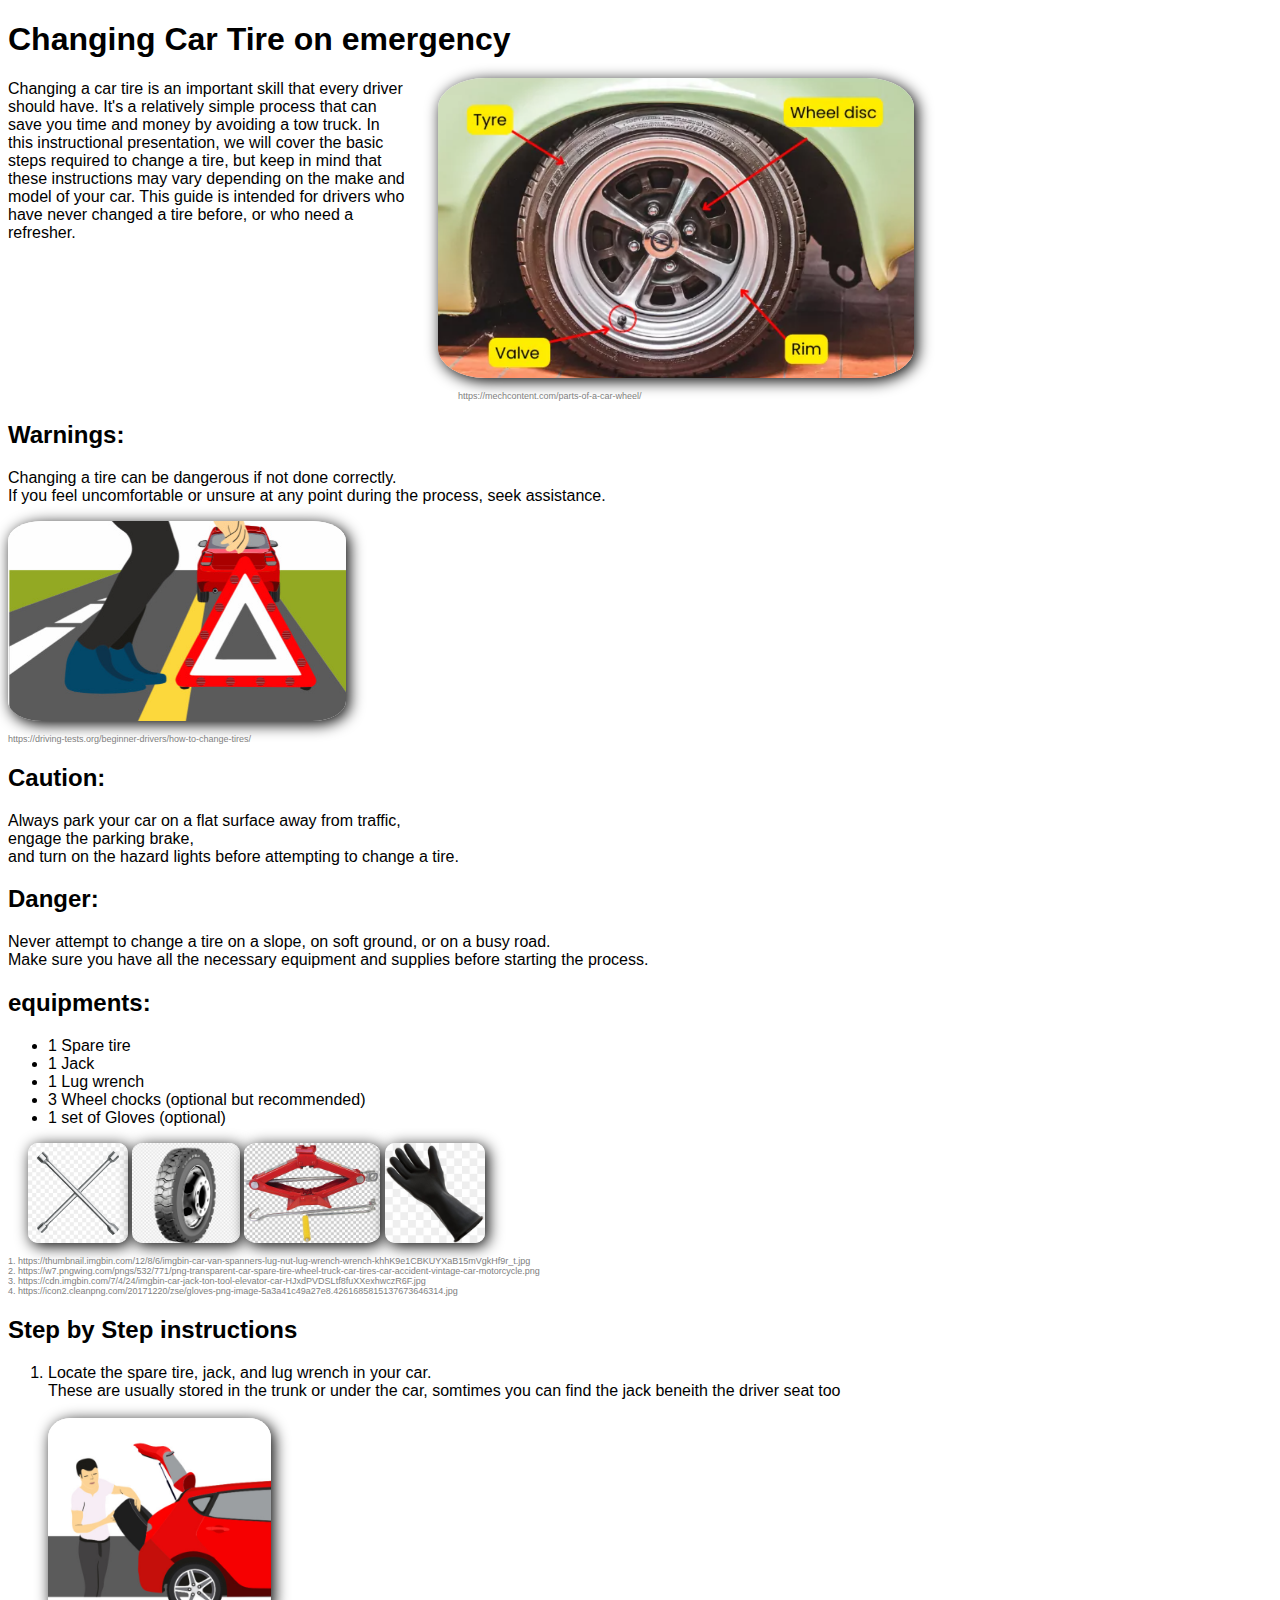
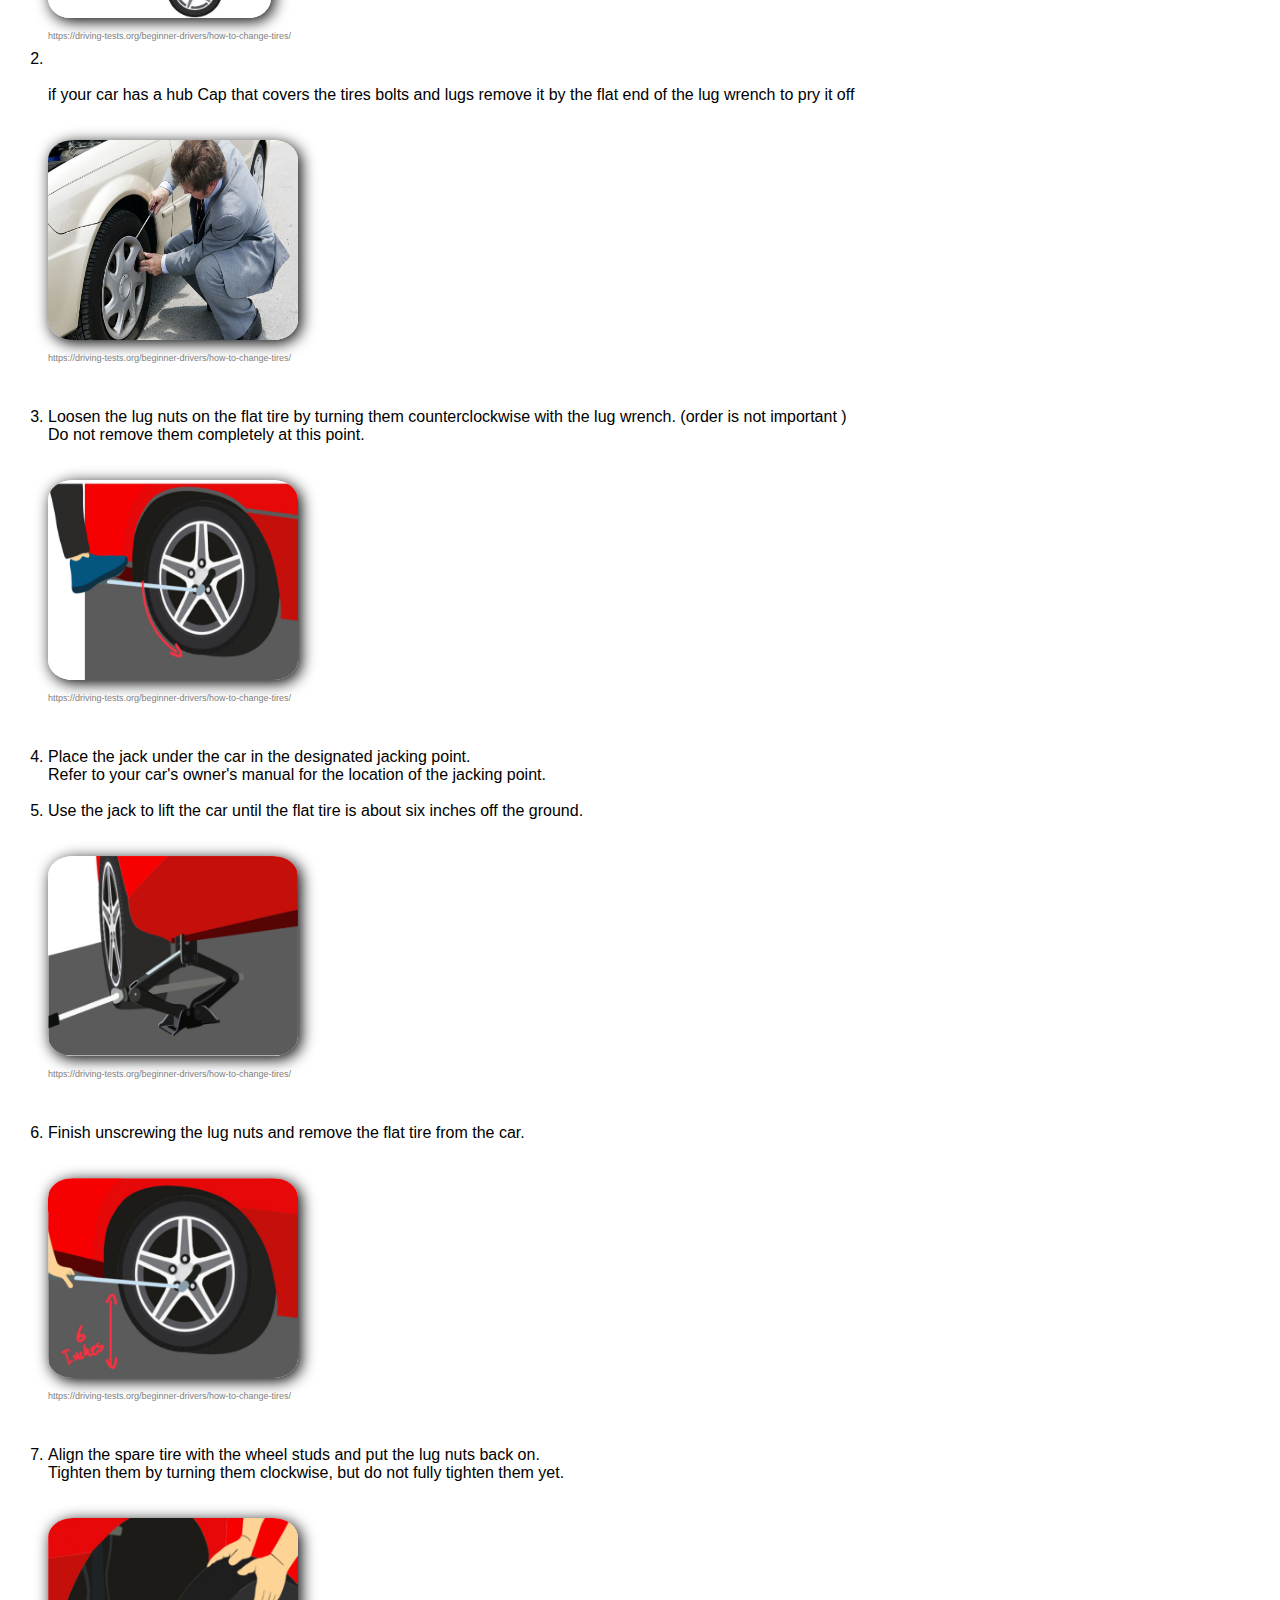
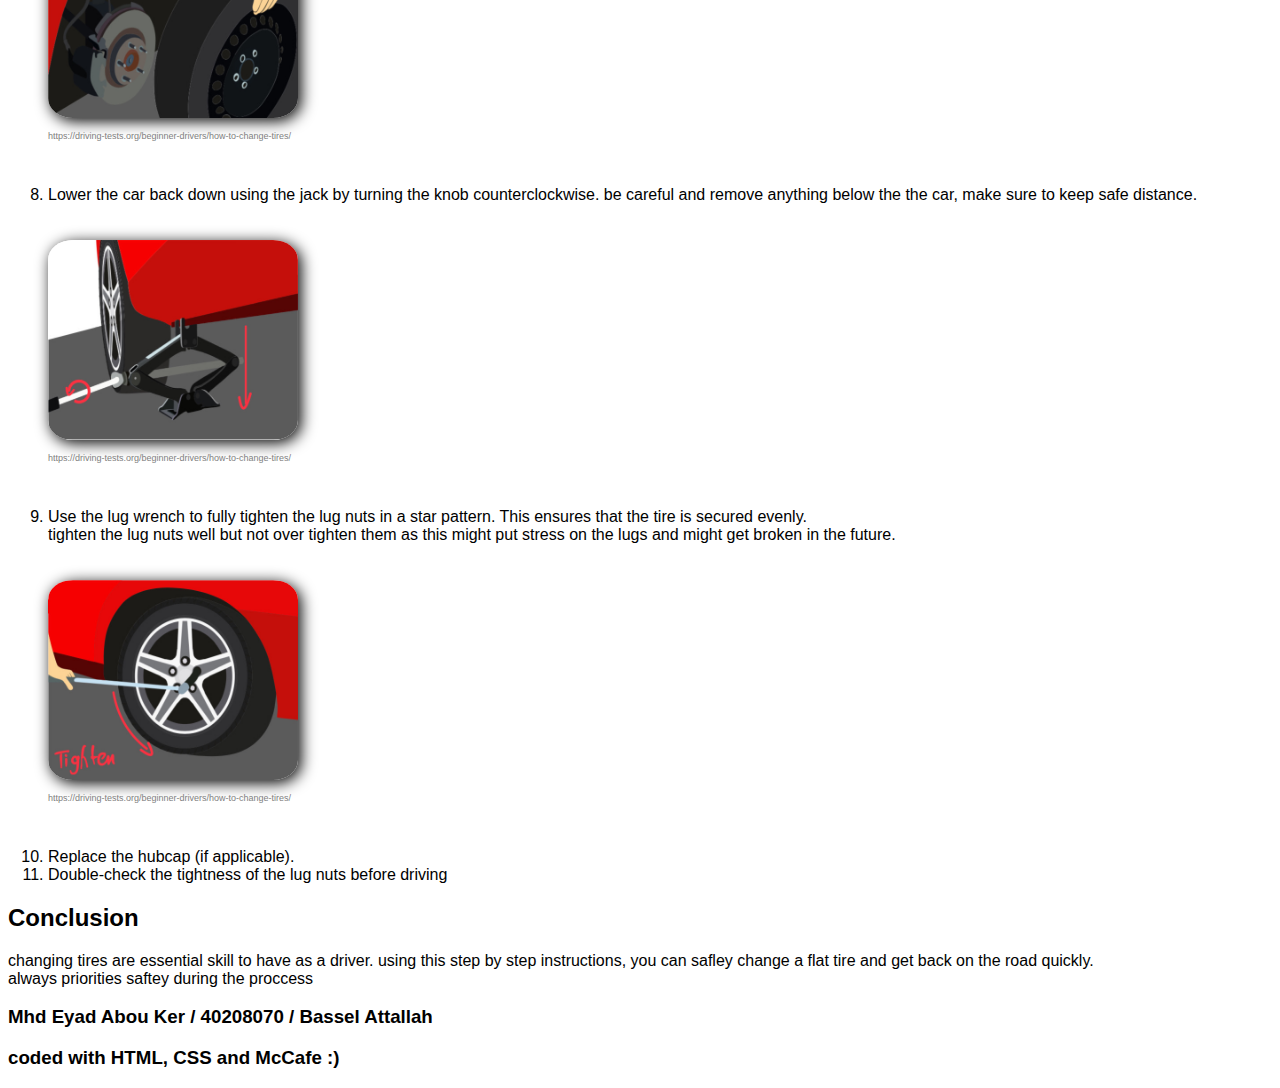
<file: index.html>
<!DOCTYPE html>
<html lang="en">
  <head>
    <meta charset="UTF-8" />
    <meta http-equiv="X-UA-Compatible" content="IE=edge" />
    <meta name="viewport" content="width=device-width, initial-scale=1.0" />
    <title>Document</title>
    <link rel="stylesheet" href="style.css" />
  </head>
  <body>
    <h1>Changing Car Tire on emergency</h1>
    <div class="introductoon">
      <p>
        Changing a car tire is an important skill that every driver should have.
        It's a relatively simple process that can save you time and money by
        avoiding a tow truck. In this instructional presentation, we will cover
        the basic steps required to change a tire, but keep in mind that these
        instructions may vary depending on the make and model of your car. This
        guide is intended for drivers who have never changed a tire before, or
        who need a refresher.
      </p>
      <!-- <img src="images/how-to-change-flat-tire.svg" alt="" /> -->
    </div>
    <img class="p1" src="images/wheel parts.png" alt="" height="300px" />
    <p style="font-size: 9px; color: gray; margin-left: 450px">
      https://mechcontent.com/parts-of-a-car-wheel/
    </p>

    <h2>Warnings:</h2>
    <p>
      Changing a tire can be dangerous if not done correctly. <br />
      If you feel uncomfortable or unsure at any point during the process, seek
      assistance.
    </p>
    <img
      src="images/WhatsApp Image 2023-02-23 at 5.38.25 AM.jpeg"
      height="200px"
      alt=""
    />
    <p style="color: gray; font-size: 9px">
      https://driving-tests.org/beginner-drivers/how-to-change-tires/
    </p>
    <h2>Caution:</h2>
    <p>
      Always park your car on a flat surface away from traffic,<br />
      engage the parking brake,<br />
      and turn on the hazard lights before attempting to change a tire.
    </p>
    <h2>Danger:</h2>
    <p>
      Never attempt to change a tire on a slope, on soft ground, or on a busy
      road. <br />
      Make sure you have all the necessary equipment and supplies before
      starting the process.
    </p>

    <h2>equipments:</h2>
    <ul>
      <li>1 Spare tire</li>
      <li>1 Jack</li>
      <li>1 Lug wrench</li>
      <li>3 Wheel chocks (optional but recommended)</li>
      <li>1 set of Gloves (optional)</li>
    </ul>
    <div class="equipment">
      <img
        src="images/png-transparent-car-van-spanners-lug-nut-lug-wrench-wrench-angle-technic-motorcycle-thumbnail.png"
        alt=""
        height="100px"
      />
      <img
        src="images/png-transparent-car-spare-tire-wheel-truck-car-tires-car-accident-vintage-car-motorcycle.png"
        alt=""
        height="100px"
      />
      <img
        src="images/imgbin-car-jack-ton-tool-elevator-car-HJxdPVDSLtf8fuXXexhwczR6F.jpg"
        alt=""
        height="100px"
      />
      <img src="images/gloves.jpg" alt="" height="100px" />
    </div>
    <p style="color: gray; font-size: 9px">
      1.
      https://thumbnail.imgbin.com/12/8/6/imgbin-car-van-spanners-lug-nut-lug-wrench-wrench-khhK9e1CBKUYXaB15mVgkHf9r_t.jpg<br />
      2.
      https://w7.pngwing.com/pngs/532/771/png-transparent-car-spare-tire-wheel-truck-car-tires-car-accident-vintage-car-motorcycle.png
      <br />
      3.
      https://cdn.imgbin.com/7/4/24/imgbin-car-jack-ton-tool-elevator-car-HJxdPVDSLtf8fuXXexhwczR6F.jpg<br />
      4.
      https://icon2.cleanpng.com/20171220/zse/gloves-png-image-5a3a41c49a27e8.4261685815137673646314.jpg<br />
    </p>

    <h2>Step by Step instructions</h2>
    <ol>
      <li>
        Locate the spare tire, jack, and lug wrench in your car. <br />
        These are usually stored in the trunk or under the car, somtimes you can
        find the jack beneith the driver seat too <br /><br />
      </li>
      <img
        src="images/WhatsApp Image 2023-02-23 at 5.38.25 AM (1).jpeg"
        height="200px"
        alt=""
      />
      <p style="color: gray; font-size: 9px">
        https://driving-tests.org/beginner-drivers/how-to-change-tires/
      </p>
      <li>
        <br /><br />
        if your car has a hub Cap that covers the tires bolts and lugs remove it
        by the flat end of the lug wrench to pry it off
      </li>
      <br /><br />
      <img src="images/hubcap.jpg" alt="" width="250px" height="200px" />
      <p style="color: gray; font-size: 9px">
        https://driving-tests.org/beginner-drivers/how-to-change-tires/
      </p>
      <br /><br />
      <li>
        Loosen the lug nuts on the flat tire by turning them counterclockwise
        with the lug wrench. (order is not important ) <br />
        Do not remove them completely at this point.
      </li>
      <br /><br />
      <img src="images/lugTurn.jpeg" alt="" width="250px" height="200px" />
      <p style="color: gray; font-size: 9px">
        https://driving-tests.org/beginner-drivers/how-to-change-tires/
      </p>
      <br /><br />
      <li>
        Place the jack under the car in the designated jacking point. <br />
        Refer to your car's owner's manual for the location of the jacking
        point.
      </li>
      <br />
      <li>
        Use the jack to lift the car until the flat tire is about six inches off
        the ground.
      </li>
      <br /><br /><img
        src="images/jackingCar.jpeg"
        alt=""
        width="250px"
        height="200px"
      />
      <p style="color: gray; font-size: 9px">
        https://driving-tests.org/beginner-drivers/how-to-change-tires/
      </p>
      <br /><br />
      <li>
        Finish unscrewing the lug nuts and remove the flat tire from the car.
      </li>
      <br /><br /><img
        src="images/lug removal.jpeg"
        alt=""
        width="250px"
        height="200px"
      />
      <p style="color: gray; font-size: 9px">
        https://driving-tests.org/beginner-drivers/how-to-change-tires/
      </p>
      <br /><br />
      <li>
        Align the spare tire with the wheel studs and put the lug nuts back on.
        <br />
        Tighten them by turning them clockwise, but do not fully tighten them
        yet.
      </li>
      <br /><br /><img
        src="images/tireAlign.jpeg"
        alt=""
        width="250px"
        height="200px"
      />
      <p style="color: gray; font-size: 9px">
        https://driving-tests.org/beginner-drivers/how-to-change-tires/
      </p>
      <br /><br />
      <li>
        Lower the car back down using the jack by turning the knob
        counterclockwise. be careful and remove anything below the the car, make
        sure to keep safe distance.
      </li>
      <br /><br /><img
        src="images/lowerCarByJack.jpeg"
        alt=""
        width="250px"
        height="200px"
      />
      <p style="color: gray; font-size: 9px">
        https://driving-tests.org/beginner-drivers/how-to-change-tires/
      </p>
      <br /><br />
      <li>
        Use the lug wrench to fully tighten the lug nuts in a star pattern. This
        ensures that the tire is secured evenly. <br />
        tighten the lug nuts well but not over tighten them as this might put
        stress on the lugs and might get broken in the future.
      </li>
      <br /><br /><img
        src="images/tightenLugNuts.jpeg"
        alt=""
        width="250px"
        height="200px"
      />
      <p style="color: gray; font-size: 9px">
        https://driving-tests.org/beginner-drivers/how-to-change-tires/
      </p>
      <br /><br />
      <li>Replace the hubcap (if applicable).</li>
      <li>Double-check the tightness of the lug nuts before driving</li>
    </ol>
    <h2>Conclusion</h2>
    <p>
      changing tires are essential skill to have as a driver. using this step by
      step instructions, you can safley change a flat tire and get back on the
      road quickly. <br />always priorities saftey during the proccess
    </p>

    <h3>Mhd Eyad Abou Ker / 40208070 / Bassel Attallah</h3>
    <h3>coded with HTML, CSS and McCafe :)</h3>
  </body>
</html>
</file>
<file: style.css>
*{
    /* text-align: justify; */
    /* border: 1px solid red; */
    border-radius: 10%;
    font-family: sans-serif;
    -webkit-user-select: none;
    -moz-user-select: none;
    -ms-user-select: none;
    user-select: none;

}

.introductoon{
    
    width: 400px;
    height: 10%;
    /* word-wrap: left; */
    /* block-size: auto; */
    /* text-align: left; */
    /* float: right; */
    
}
.p1{
    margin-left: 430px;
    margin-top: -180px;
}
.equipment{
    padding-left: 20px;
}
img{
    box-shadow: 3px 3px 15px black;
}
</file>
